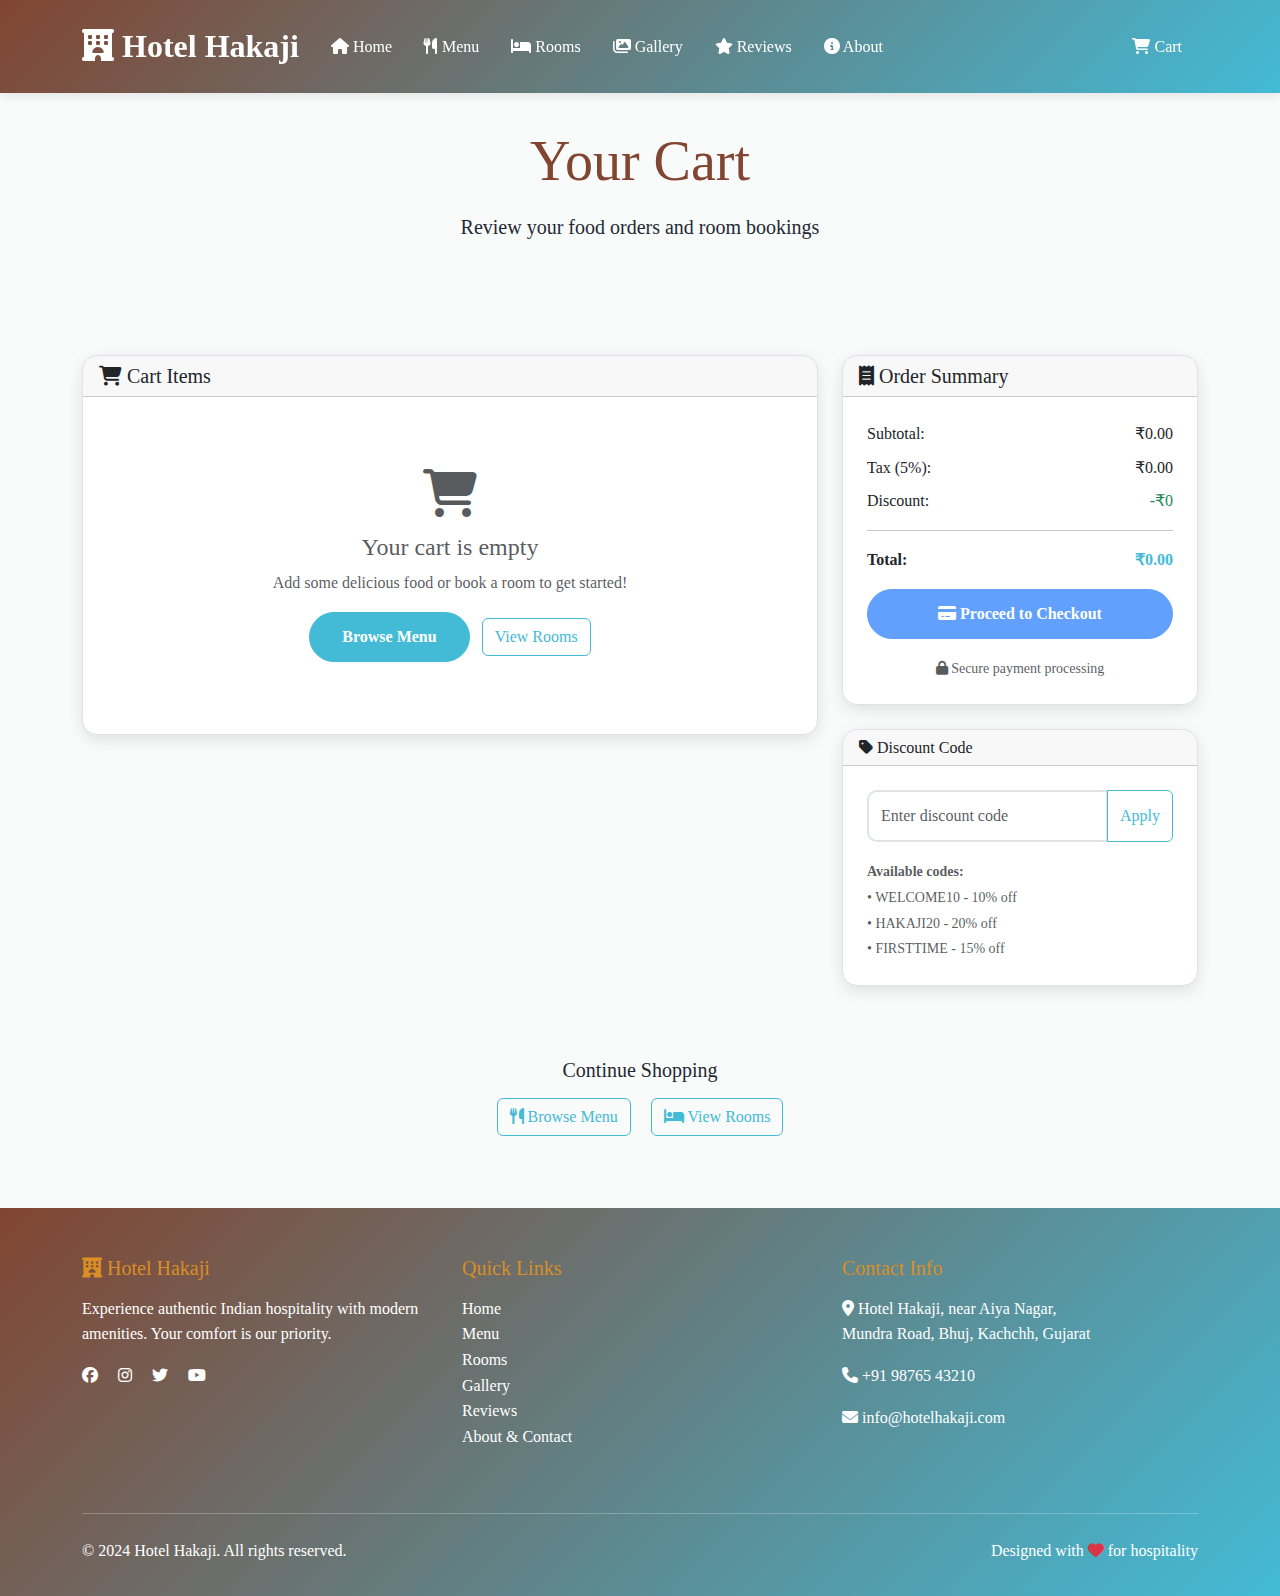
<file: cart.html>
<!DOCTYPE html>
<html lang="en">
<head>
    <meta charset="UTF-8">
    <meta name="viewport" content="width=device-width, initial-scale=1.0">
    <title>Shopping Cart - Hotel Hakaji</title>
    
    <!-- Bootstrap CSS -->
    <link href="https://cdn.jsdelivr.net/npm/bootstrap@5.3.0/dist/css/bootstrap.min.css" rel="stylesheet">
    
    <!-- Font Awesome -->
    <link rel="stylesheet" href="https://cdnjs.cloudflare.com/ajax/libs/font-awesome/6.4.0/css/all.min.css">
    
    <!-- Custom CSS -->
    <link rel="stylesheet" href="static/css/style.css">
</head>
<body>
    <!-- Navigation -->
    <nav class="navbar navbar-expand-lg navbar-dark fixed-top">
        <div class="container">
            <a class="navbar-brand" href="index.html">
                <i class="fas fa-hotel"></i> Hotel Hakaji
            </a>
            
            <button class="navbar-toggler" type="button" data-bs-toggle="collapse" data-bs-target="#navbarNav">
                <span class="navbar-toggler-icon"></span>
            </button>
            
            <div class="collapse navbar-collapse" id="navbarNav">
                <ul class="navbar-nav me-auto">
                    <li class="nav-item">
                        <a class="nav-link" href="index.html">
                            <i class="fas fa-home"></i> Home
                        </a>
                    </li>
                    <li class="nav-item">
                        <a class="nav-link" href="menu.html">
                            <i class="fas fa-utensils"></i> Menu
                        </a>
                    </li>
                    <li class="nav-item">
                        <a class="nav-link" href="rooms.html">
                            <i class="fas fa-bed"></i> Rooms
                        </a>
                    </li>
                    <li class="nav-item">
                        <a class="nav-link" href="gallery.html">
                            <i class="fas fa-images"></i> Gallery
                        </a>
                    </li>
                    <li class="nav-item">
                        <a class="nav-link" href="reviews.html">
                            <i class="fas fa-star"></i> Reviews
                        </a>
                    </li>
                    <li class="nav-item">
                        <a class="nav-link" href="about.html">
                            <i class="fas fa-info-circle"></i> About
                        </a>
                    </li>
                </ul>
                
                <ul class="navbar-nav">
                    <li class="nav-item">
                        <a class="nav-link position-relative active" href="cart.html">
                            <i class="fas fa-shopping-cart"></i> Cart
                            <span class="badge bg-danger rounded-pill position-absolute top-0 start-100 translate-middle" id="cart-count" style="display: none;">0</span>
                        </a>
                    </li>
                </ul>
            </div>
        </div>
    </nav>

    <div style="margin-top: 80px;"></div>

    <!-- Cart Header -->
    <section class="py-5 bg-light">
        <div class="container">
            <div class="text-center">
                <h1 class="display-4 text-secondary mb-3">Your Cart</h1>
                <p class="lead">Review your food orders and room bookings</p>
            </div>
        </div>
    </section>

    <!-- Cart Content -->
    <section class="py-5">
        <div class="container">
            <div class="row">
                <div class="col-lg-8">
                    <div class="card">
                        <div class="card-header">
                            <h5 class="mb-0">
                                <i class="fas fa-shopping-cart"></i> Cart Items
                            </h5>
                        </div>
                        <div class="card-body">
                            <div id="cart-items">
                                <!-- Cart items will be populated by JavaScript -->
                            </div>
                        </div>
                    </div>
                </div>
                
                <div class="col-lg-4">
                    <!-- Order Summary -->
                    <div class="card mb-4">
                        <div class="card-header">
                            <h5 class="mb-0">
                                <i class="fas fa-receipt"></i> Order Summary
                            </h5>
                        </div>
                        <div class="card-body">
                            <div class="d-flex justify-content-between mb-2">
                                <span>Subtotal:</span>
                                <span id="cart-subtotal">₹0</span>
                            </div>
                            <div class="d-flex justify-content-between mb-2">
                                <span>Tax (5%):</span>
                                <span id="cart-tax">₹0</span>
                            </div>
                            <div class="d-flex justify-content-between mb-3" id="discount-row" style="display: none;">
                                <span>Discount:</span>
                                <span id="cart-discount" class="text-success">-₹0</span>
                            </div>
                            <hr>
                            <div class="d-flex justify-content-between mb-3">
                                <strong>Total:</strong>
                                <strong id="cart-total" class="text-primary">₹0</strong>
                            </div>
                            
                            <button class="btn btn-primary w-100 mb-3" id="checkout-btn" onclick="handleCheckout()" disabled>
                                <i class="fas fa-credit-card"></i> Proceed to Checkout
                            </button>
                            
                            <div class="text-center">
                                <small class="text-muted">
                                    <i class="fas fa-lock"></i> Secure payment processing
                                </small>
                            </div>
                        </div>
                    </div>
                    
                    <!-- Discount Code -->
                    <div class="card">
                        <div class="card-header">
                            <h6 class="mb-0">
                                <i class="fas fa-tag"></i> Discount Code
                            </h6>
                        </div>
                        <div class="card-body">
                            <div class="input-group mb-3">
                                <input type="text" class="form-control" id="discount-code" placeholder="Enter discount code">
                                <button class="btn btn-outline-primary" type="button" onclick="applyDiscount()">
                                    Apply
                                </button>
                            </div>
                            <div id="discount-message" class="alert" style="display: none;"></div>
                            
                            <div class="mt-3">
                                <small class="text-muted">
                                    <strong>Available codes:</strong><br>
                                    • WELCOME10 - 10% off<br>
                                    • HAKAJI20 - 20% off<br>
                                    • FIRSTTIME - 15% off
                                </small>
                            </div>
                        </div>
                    </div>
                </div>
            </div>
        </div>
    </section>

    <!-- Continue Shopping -->
    <section class="py-4 bg-light">
        <div class="container">
            <div class="text-center">
                <h5 class="mb-3">Continue Shopping</h5>
                <a href="menu.html" class="btn btn-outline-primary me-3">
                    <i class="fas fa-utensils"></i> Browse Menu
                </a>
                <a href="rooms.html" class="btn btn-outline-primary">
                    <i class="fas fa-bed"></i> View Rooms
                </a>
            </div>
        </div>
    </section>

    <!-- Order History (if any) -->
    <section class="py-5" id="order-history-section" style="display: none;">
        <div class="container">
            <div class="card">
                <div class="card-header">
                    <h5 class="mb-0">
                        <i class="fas fa-history"></i> Previous Orders
                    </h5>
                </div>
                <div class="card-body">
                    <div id="order-history">
                        <!-- Order history will be populated by JavaScript -->
                    </div>
                </div>
            </div>
        </div>
    </section>

    <!-- Footer -->
    <footer class="mt-5">
        <div class="container">
            <div class="row">
                <div class="col-md-4 mb-4">
                    <h5><i class="fas fa-hotel"></i> Hotel Hakaji</h5>
                    <p>Experience authentic Indian hospitality with modern amenities. Your comfort is our priority.</p>
                    <div class="social-links">
                        <a href="#" class="me-3"><i class="fab fa-facebook"></i></a>
                        <a href="#" class="me-3"><i class="fab fa-instagram"></i></a>
                        <a href="#" class="me-3"><i class="fab fa-twitter"></i></a>
                        <a href="#"><i class="fab fa-youtube"></i></a>
                    </div>
                </div>
                
                <div class="col-md-4 mb-4">
                    <h5>Quick Links</h5>
                    <ul class="list-unstyled">
                        <li><a href="index.html">Home</a></li>
                        <li><a href="menu.html">Menu</a></li>
                        <li><a href="rooms.html">Rooms</a></li>
                        <li><a href="gallery.html">Gallery</a></li>
                        <li><a href="reviews.html">Reviews</a></li>
                        <li><a href="about.html">About & Contact</a></li>
                    </ul>
                </div>
                
                <div class="col-md-4 mb-4">
                    <h5>Contact Info</h5>
                    <p>
                        <i class="fas fa-map-marker-alt"></i>
                        Hotel Hakaji, near Aiya Nagar,<br>
                        Mundra Road, Bhuj, Kachchh, Gujarat
                    </p>
                    <p>
                        <i class="fas fa-phone"></i>
                        <a href="tel:+919876543210">+91 98765 43210</a>
                    </p>
                    <p>
                        <i class="fas fa-envelope"></i>
                        <a href="mailto:info@hotelhakaji.com">info@hotelhakaji.com</a>
                    </p>
                </div>
            </div>
            
            <hr class="my-4">
            <div class="row">
                <div class="col-md-6">
                    <p>&copy; 2024 Hotel Hakaji. All rights reserved.</p>
                </div>
                <div class="col-md-6 text-end">
                    <p>Designed with <i class="fas fa-heart text-danger"></i> for hospitality</p>
                </div>
            </div>
        </div>
    </footer>
    
    <!-- Bootstrap JS -->
    <script src="https://cdn.jsdelivr.net/npm/bootstrap@5.3.0/dist/js/bootstrap.bundle.min.js"></script>
    
    <!-- Custom JavaScript -->
    <script src="static/js/main.js"></script>
    <script src="static/js/cart.js"></script>
    <script src="static/js/booking.js"></script>
    <script src="static/js/gallery.js"></script>
    
    <script>
    // Initialize cart page when loaded
    document.addEventListener('DOMContentLoaded', function() {
        displayCart();
        displayOrderHistory();
        updateCartSummary();
    });

    function updateCartSummary() {
        const cart = getCart();
        const subtotal = cart.reduce((sum, item) => sum + (item.price * item.quantity), 0);
        const tax = subtotal * 0.05; // 5% tax
        
        // Check for applied discount
        const appliedDiscount = sessionStorage.getItem('applied-discount');
        let discountAmount = 0;
        
        if (appliedDiscount) {
            const discount = JSON.parse(appliedDiscount);
            discountAmount = (subtotal * discount.percentage) / 100;
            document.getElementById('discount-row').style.display = 'flex';
            document.getElementById('cart-discount').textContent = '-' + formatCurrency(discountAmount);
        }
        
        const total = subtotal + tax - discountAmount;
        
        document.getElementById('cart-subtotal').textContent = formatCurrency(subtotal);
        document.getElementById('cart-tax').textContent = formatCurrency(tax);
        document.getElementById('cart-total').textContent = formatCurrency(total);
    }

    function displayOrderHistory() {
        const orders = getOrderHistory();
        const historySection = document.getElementById('order-history-section');
        const historyContainer = document.getElementById('order-history');
        
        if (orders.length === 0) {
            historySection.style.display = 'none';
            return;
        }
        
        historySection.style.display = 'block';
        
        let historyHTML = '';
        orders.slice(0, 5).forEach(order => { // Show last 5 orders
            const orderDate = new Date(order.date).toLocaleDateString('en-IN');
            historyHTML += `
                <div class="border rounded p-3 mb-3">
                    <div class="row align-items-center">
                        <div class="col-md-3">
                            <strong>Order #${order.orderNumber}</strong><br>
                            <small class="text-muted">${orderDate}</small>
                        </div>
                        <div class="col-md-3">
                            <span class="badge bg-success">${order.status}</span>
                        </div>
                        <div class="col-md-3">
                            ${order.items.length} item${order.items.length > 1 ? 's' : ''}
                        </div>
                        <div class="col-md-3 text-end">
                            <strong>${formatCurrency(order.total)}</strong>
                        </div>
                    </div>
                </div>
            `;
        });
        
        historyContainer.innerHTML = historyHTML;
    }

    // Override the displayCart function to include summary updates
    const originalDisplayCart = displayCart;
    displayCart = function() {
        originalDisplayCart();
        updateCartSummary();
    };
    </script>
</body>
</html>
</file>
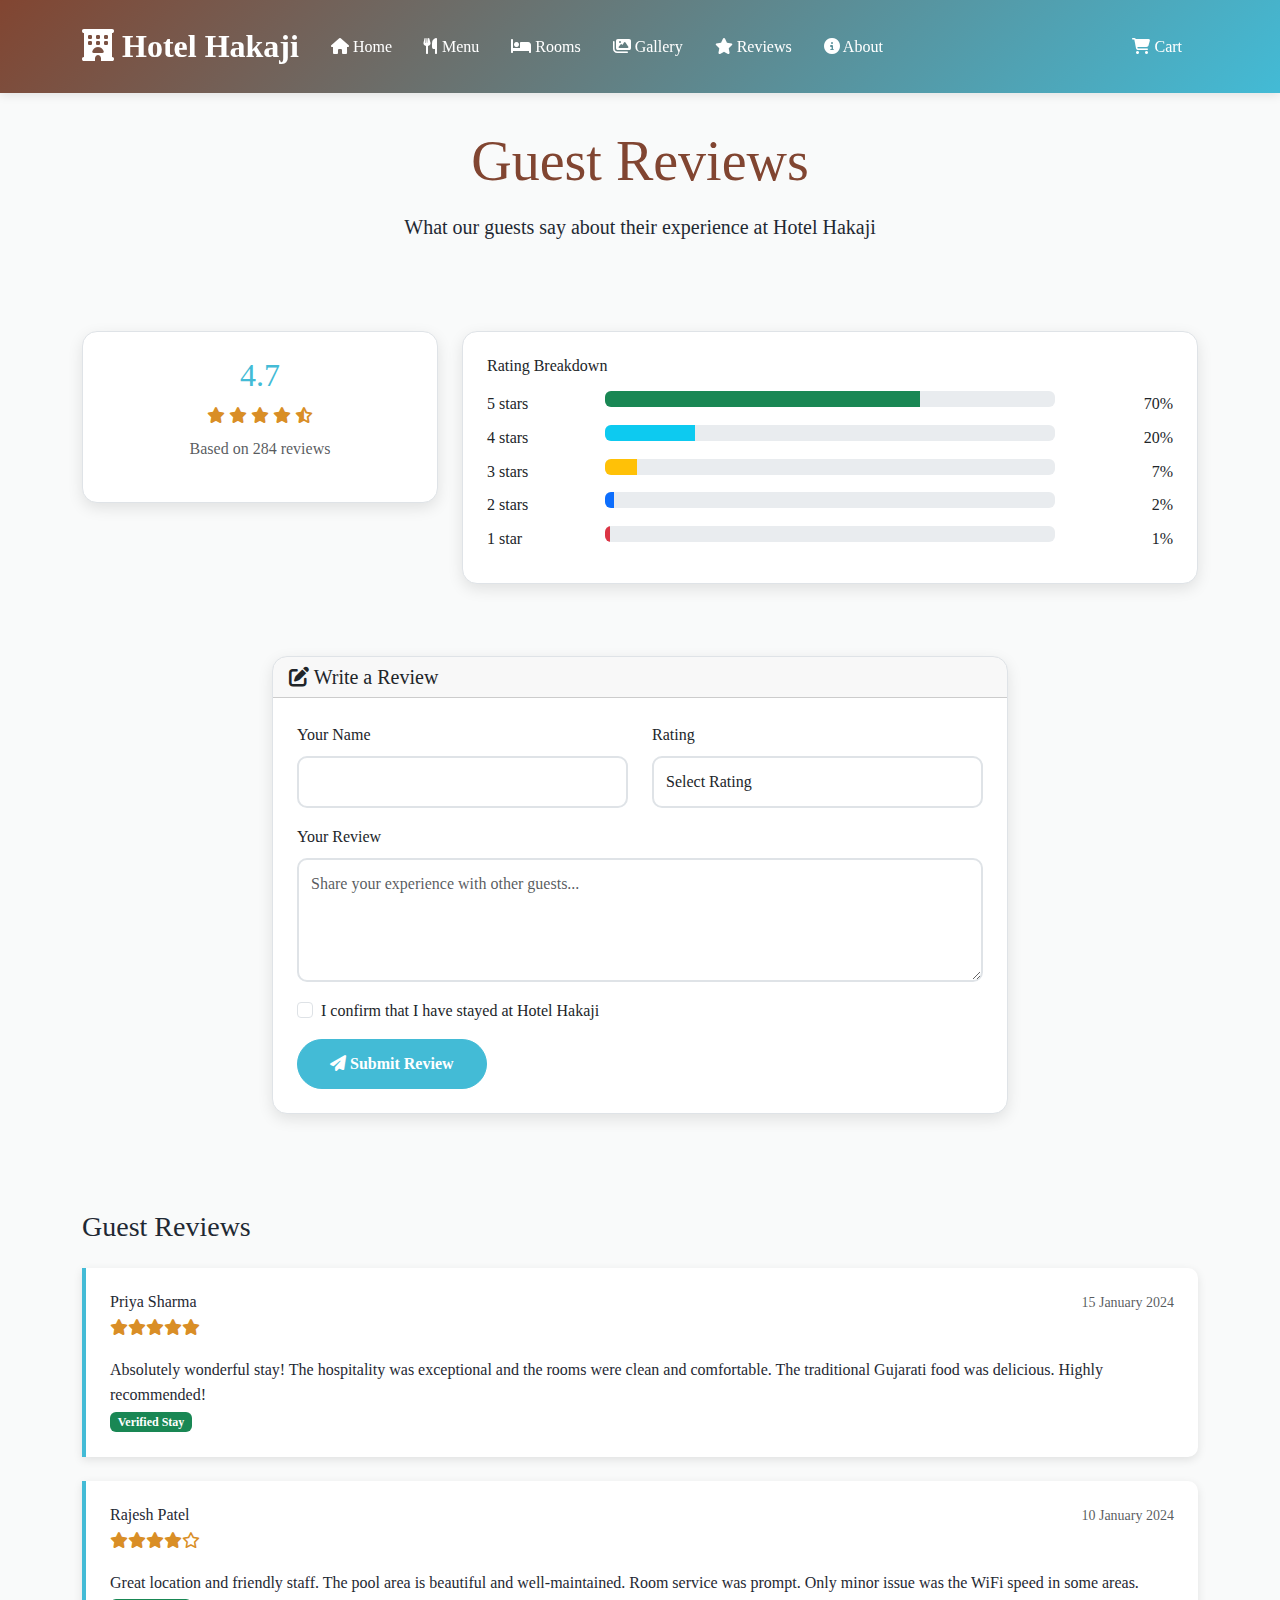
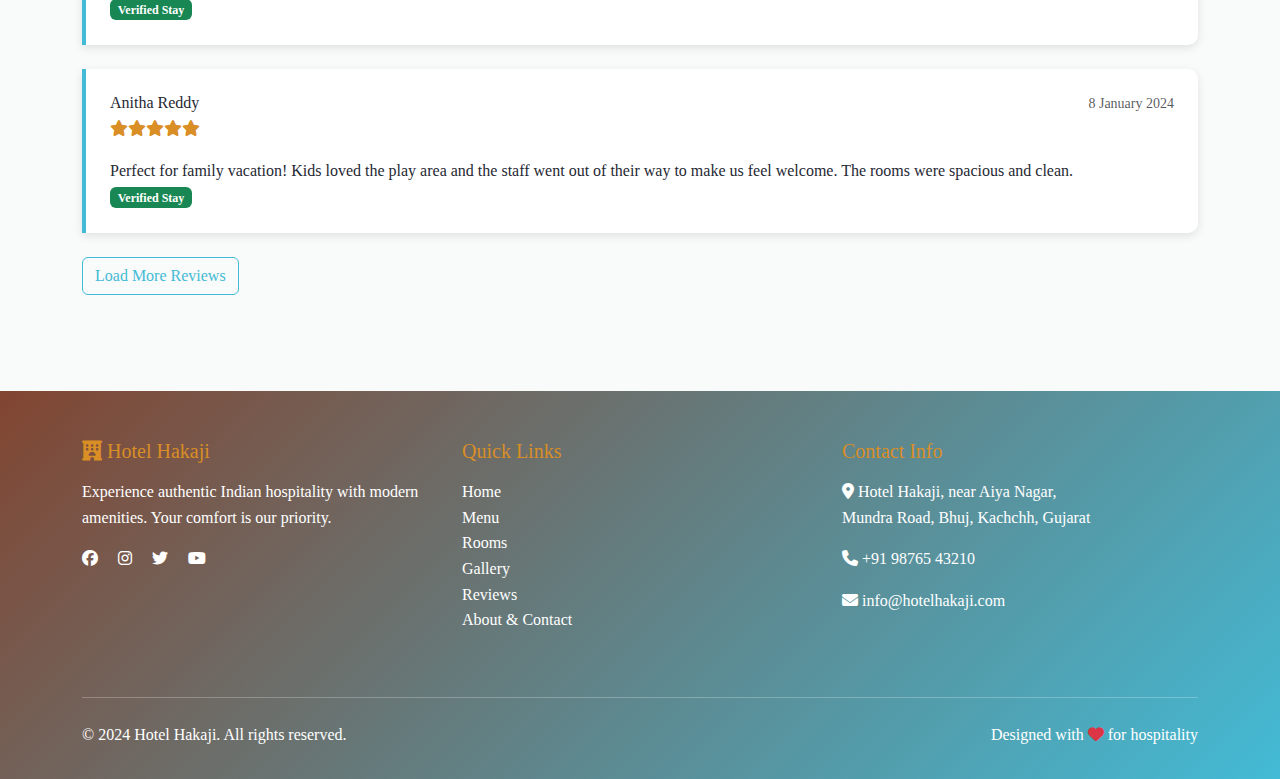
<file: reviews.html>
<!DOCTYPE html>
<html lang="en">
<head>
    <meta charset="UTF-8">
    <meta name="viewport" content="width=device-width, initial-scale=1.0">
    <title>Reviews & Ratings - Hotel Hakaji</title>
    
    <!-- Bootstrap CSS -->
    <link href="https://cdn.jsdelivr.net/npm/bootstrap@5.3.0/dist/css/bootstrap.min.css" rel="stylesheet">
    
    <!-- Font Awesome -->
    <link rel="stylesheet" href="https://cdnjs.cloudflare.com/ajax/libs/font-awesome/6.4.0/css/all.min.css">
    
    <!-- Custom CSS -->
    <link rel="stylesheet" href="static/css/style.css">
</head>
<body>
    <!-- Navigation -->
    <nav class="navbar navbar-expand-lg navbar-dark fixed-top">
        <div class="container">
            <a class="navbar-brand" href="index.html">
                <i class="fas fa-hotel"></i> Hotel Hakaji
            </a>
            
            <button class="navbar-toggler" type="button" data-bs-toggle="collapse" data-bs-target="#navbarNav">
                <span class="navbar-toggler-icon"></span>
            </button>
            
            <div class="collapse navbar-collapse" id="navbarNav">
                <ul class="navbar-nav me-auto">
                    <li class="nav-item">
                        <a class="nav-link" href="index.html">
                            <i class="fas fa-home"></i> Home
                        </a>
                    </li>
                    <li class="nav-item">
                        <a class="nav-link" href="menu.html">
                            <i class="fas fa-utensils"></i> Menu
                        </a>
                    </li>
                    <li class="nav-item">
                        <a class="nav-link" href="rooms.html">
                            <i class="fas fa-bed"></i> Rooms
                        </a>
                    </li>
                    <li class="nav-item">
                        <a class="nav-link" href="gallery.html">
                            <i class="fas fa-images"></i> Gallery
                        </a>
                    </li>
                    <li class="nav-item">
                        <a class="nav-link active" href="reviews.html">
                            <i class="fas fa-star"></i> Reviews
                        </a>
                    </li>
                    <li class="nav-item">
                        <a class="nav-link" href="about.html">
                            <i class="fas fa-info-circle"></i> About
                        </a>
                    </li>
                </ul>
                
                <ul class="navbar-nav">
                    <li class="nav-item">
                        <a class="nav-link position-relative" href="cart.html">
                            <i class="fas fa-shopping-cart"></i> Cart
                            <span class="badge bg-danger rounded-pill position-absolute top-0 start-100 translate-middle" id="cart-count" style="display: none;">0</span>
                        </a>
                    </li>
                </ul>
            </div>
        </div>
    </nav>

    <div style="margin-top: 80px;"></div>

    <!-- Reviews Header -->
    <section class="py-5 bg-light">
        <div class="container">
            <div class="text-center">
                <h1 class="display-4 text-secondary mb-3">Guest Reviews</h1>
                <p class="lead">What our guests say about their experience at Hotel Hakaji</p>
            </div>
        </div>
    </section>

    <!-- Rating Summary -->
    <section class="py-4">
        <div class="container">
            <div class="row">
                <div class="col-lg-4">
                    <div class="card text-center">
                        <div class="card-body">
                            <h2 class="text-primary mb-2">4.7</h2>
                            <div class="stars mb-2">
                                <i class="fas fa-star"></i>
                                <i class="fas fa-star"></i>
                                <i class="fas fa-star"></i>
                                <i class="fas fa-star"></i>
                                <i class="fas fa-star-half-alt"></i>
                            </div>
                            <p class="text-muted">Based on 284 reviews</p>
                        </div>
                    </div>
                </div>
                
                <div class="col-lg-8">
                    <div class="card">
                        <div class="card-body">
                            <h6 class="mb-3">Rating Breakdown</h6>
                            
                            <div class="row mb-2">
                                <div class="col-2">5 stars</div>
                                <div class="col-8">
                                    <div class="progress">
                                        <div class="progress-bar bg-success" style="width: 70%"></div>
                                    </div>
                                </div>
                                <div class="col-2 text-end">70%</div>
                            </div>
                            
                            <div class="row mb-2">
                                <div class="col-2">4 stars</div>
                                <div class="col-8">
                                    <div class="progress">
                                        <div class="progress-bar bg-info" style="width: 20%"></div>
                                    </div>
                                </div>
                                <div class="col-2 text-end">20%</div>
                            </div>
                            
                            <div class="row mb-2">
                                <div class="col-2">3 stars</div>
                                <div class="col-8">
                                    <div class="progress">
                                        <div class="progress-bar bg-warning" style="width: 7%"></div>
                                    </div>
                                </div>
                                <div class="col-2 text-end">7%</div>
                            </div>
                            
                            <div class="row mb-2">
                                <div class="col-2">2 stars</div>
                                <div class="col-8">
                                    <div class="progress">
                                        <div class="progress-bar bg-orange" style="width: 2%"></div>
                                    </div>
                                </div>
                                <div class="col-2 text-end">2%</div>
                            </div>
                            
                            <div class="row mb-2">
                                <div class="col-2">1 star</div>
                                <div class="col-8">
                                    <div class="progress">
                                        <div class="progress-bar bg-danger" style="width: 1%"></div>
                                    </div>
                                </div>
                                <div class="col-2 text-end">1%</div>
                            </div>
                        </div>
                    </div>
                </div>
            </div>
        </div>
    </section>

    <!-- Write Review -->
    <section class="py-5 bg-light">
        <div class="container">
            <div class="row justify-content-center">
                <div class="col-lg-8">
                    <div class="card">
                        <div class="card-header">
                            <h5 class="mb-0">
                                <i class="fas fa-edit"></i> Write a Review
                            </h5>
                        </div>
                        <div class="card-body">
                            <form id="reviewForm" onsubmit="handleReviewSubmission(event)">
                                <div class="row">
                                    <div class="col-md-6 mb-3">
                                        <label for="reviewerName" class="form-label">Your Name</label>
                                        <input type="text" class="form-control" id="reviewerName" name="name" required>
                                    </div>
                                    
                                    <div class="col-md-6 mb-3">
                                        <label for="rating" class="form-label">Rating</label>
                                        <select class="form-control" id="rating" name="rating" required>
                                            <option value="">Select Rating</option>
                                            <option value="5">5 Stars - Excellent</option>
                                            <option value="4">4 Stars - Very Good</option>
                                            <option value="3">3 Stars - Good</option>
                                            <option value="2">2 Stars - Fair</option>
                                            <option value="1">1 Star - Poor</option>
                                        </select>
                                    </div>
                                </div>
                                
                                <div class="mb-3">
                                    <label for="reviewComment" class="form-label">Your Review</label>
                                    <textarea class="form-control" id="reviewComment" name="comment" rows="4" 
                                              placeholder="Share your experience with other guests..." required></textarea>
                                </div>
                                
                                <div class="mb-3">
                                    <div class="form-check">
                                        <input class="form-check-input" type="checkbox" id="stayedAtHotel" required>
                                        <label class="form-check-label" for="stayedAtHotel">
                                            I confirm that I have stayed at Hotel Hakaji
                                        </label>
                                    </div>
                                </div>
                                
                                <button type="submit" class="btn btn-primary">
                                    <i class="fas fa-paper-plane"></i> Submit Review
                                </button>
                            </form>
                        </div>
                    </div>
                </div>
            </div>
        </div>
    </section>

    <!-- Reviews List -->
    <section class="py-5">
        <div class="container">
            <h3 class="mb-4">Guest Reviews</h3>
            <div id="reviews-container">
                <!-- Reviews will be populated by JavaScript -->
            </div>
            
            <!-- Load More Button -->
            <div class="text-center mt-4">
                <button class="btn btn-outline-primary" id="loadMoreBtn" onclick="loadMoreReviews()" style="display: none;">
                    Load More Reviews
                </button>
            </div>
        </div>
    </section>

    <!-- Footer -->
    <footer class="mt-5">
        <div class="container">
            <div class="row">
                <div class="col-md-4 mb-4">
                    <h5><i class="fas fa-hotel"></i> Hotel Hakaji</h5>
                    <p>Experience authentic Indian hospitality with modern amenities. Your comfort is our priority.</p>
                    <div class="social-links">
                        <a href="#" class="me-3"><i class="fab fa-facebook"></i></a>
                        <a href="#" class="me-3"><i class="fab fa-instagram"></i></a>
                        <a href="#" class="me-3"><i class="fab fa-twitter"></i></a>
                        <a href="#"><i class="fab fa-youtube"></i></a>
                    </div>
                </div>
                
                <div class="col-md-4 mb-4">
                    <h5>Quick Links</h5>
                    <ul class="list-unstyled">
                        <li><a href="index.html">Home</a></li>
                        <li><a href="menu.html">Menu</a></li>
                        <li><a href="rooms.html">Rooms</a></li>
                        <li><a href="gallery.html">Gallery</a></li>
                        <li><a href="reviews.html">Reviews</a></li>
                        <li><a href="about.html">About & Contact</a></li>
                    </ul>
                </div>
                
                <div class="col-md-4 mb-4">
                    <h5>Contact Info</h5>
                    <p>
                        <i class="fas fa-map-marker-alt"></i>
                        Hotel Hakaji, near Aiya Nagar,<br>
                        Mundra Road, Bhuj, Kachchh, Gujarat
                    </p>
                    <p>
                        <i class="fas fa-phone"></i>
                        <a href="tel:+919876543210">+91 98765 43210</a>
                    </p>
                    <p>
                        <i class="fas fa-envelope"></i>
                        <a href="mailto:info@hotelhakaji.com">info@hotelhakaji.com</a>
                    </p>
                </div>
            </div>
            
            <hr class="my-4">
            <div class="row">
                <div class="col-md-6">
                    <p>&copy; 2024 Hotel Hakaji. All rights reserved.</p>
                </div>
                <div class="col-md-6 text-end">
                    <p>Designed with <i class="fas fa-heart text-danger"></i> for hospitality</p>
                </div>
            </div>
        </div>
    </footer>
    
    <!-- Bootstrap JS -->
    <script src="https://cdn.jsdelivr.net/npm/bootstrap@5.3.0/dist/js/bootstrap.bundle.min.js"></script>
    
    <!-- Custom JavaScript -->
    <script src="static/js/main.js"></script>
    <script src="static/js/cart.js"></script>
    <script src="static/js/booking.js"></script>
    <script src="static/js/gallery.js"></script>
    
    <script>
    // Sample reviews for demonstration
    const sampleReviews = [
        {
            id: 1,
            name: "Priya Sharma",
            rating: 5,
            comment: "Absolutely wonderful stay! The hospitality was exceptional and the rooms were clean and comfortable. The traditional Gujarati food was delicious. Highly recommended!",
            date: "2024-01-15"
        },
        {
            id: 2,
            name: "Rajesh Patel",
            rating: 4,
            comment: "Great location and friendly staff. The pool area is beautiful and well-maintained. Room service was prompt. Only minor issue was the WiFi speed in some areas.",
            date: "2024-01-10"
        },
        {
            id: 3,
            name: "Anitha Reddy",
            rating: 5,
            comment: "Perfect for family vacation! Kids loved the play area and the staff went out of their way to make us feel welcome. The rooms were spacious and clean.",
            date: "2024-01-08"
        },
        {
            id: 4,
            name: "Mohammed Khan",
            rating: 4,
            comment: "Good value for money. The food in the restaurant was authentic and tasty. The hotel is well-located for exploring Bhuj. Would definitely stay again.",
            date: "2024-01-05"
        },
        {
            id: 5,
            name: "Sunita Mehta",
            rating: 5,
            comment: "Outstanding service! The staff remembered our preferences from our previous visit. The suite was luxurious and the amenities were top-notch.",
            date: "2024-01-03"
        },
        {
            id: 6,
            name: "Vikram Singh",
            rating: 4,
            comment: "Clean and comfortable rooms with beautiful views. The traditional decor adds to the authentic experience. Breakfast spread was excellent with local specialties.",
            date: "2023-12-28"
        }
    ];

    let displayedReviewsCount = 0;
    const reviewsPerPage = 3;

    function displayReviews() {
        const userReviews = getReviews();
        const allReviews = [...userReviews, ...sampleReviews];
        const reviewsContainer = document.getElementById('reviews-container');
        
        if (allReviews.length === 0) {
            reviewsContainer.innerHTML = `
                <div class="text-center py-5">
                    <i class="fas fa-comments fa-3x text-muted mb-3"></i>
                    <h4 class="text-muted">No reviews yet</h4>
                    <p class="text-muted">Be the first to share your experience!</p>
                </div>
            `;
            return;
        }
        
        // Sort reviews by date (newest first)
        allReviews.sort((a, b) => new Date(b.date) - new Date(a.date));
        
        let reviewsHTML = '';
        const reviewsToShow = allReviews.slice(0, displayedReviewsCount + reviewsPerPage);
        
        reviewsToShow.forEach(review => {
            const reviewDate = new Date(review.date).toLocaleDateString('en-IN', {
                year: 'numeric',
                month: 'long',
                day: 'numeric'
            });
            
            reviewsHTML += `
                <div class="review-card">
                    <div class="d-flex justify-content-between align-items-start mb-2">
                        <div>
                            <h6 class="mb-1">${review.name}</h6>
                            <div class="stars">
                                ${generateStarRating(review.rating)}
                            </div>
                        </div>
                        <small class="text-muted">${reviewDate}</small>
                    </div>
                    <p class="mb-0">${review.comment}</p>
                    ${review.id ? '<span class="badge bg-success">Verified Stay</span>' : ''}
                </div>
            `;
        });
        
        reviewsContainer.innerHTML = reviewsHTML;
        displayedReviewsCount = reviewsToShow.length;
        
        // Show/hide load more button
        const loadMoreBtn = document.getElementById('loadMoreBtn');
        if (displayedReviewsCount < allReviews.length) {
            loadMoreBtn.style.display = 'block';
        } else {
            loadMoreBtn.style.display = 'none';
        }
    }

    function loadMoreReviews() {
        displayReviews();
    }

    // Initialize reviews display
    document.addEventListener('DOMContentLoaded', function() {
        displayReviews();
    });

    // Override the review submission handler to refresh display
    const originalHandleReviewSubmission = handleReviewSubmission;
    handleReviewSubmission = function(event) {
        originalHandleReviewSubmission(event);
        setTimeout(() => {
            displayedReviewsCount = 0; // Reset to show new review at top
            displayReviews();
        }, 1000);
    };
    </script>
</body>
</html>
</file>
<file: static/css/style.css>
:root {
    --primary-color: 191 64% 55%; /* #D4A574 - Warm Gold */
    --secondary-color: 15 45% 35%; /* #7A4A2B - Rich Brown */
    --accent-color: 35 70% 50%; /* #E6A855 - Bright Gold */
    --background: 210 11% 98%; /* #F5F7FA - Light Background */
    --surface: 0 0% 100%; /* #FFFFFF - White */
    --text-primary: 210 24% 16%; /* #1F2937 - Dark Gray */
    --text-secondary: 210 14% 37%; /* #6B7280 - Medium Gray */
    --border: 210 14% 89%; /* #E5E7EB - Light Gray */
    --success: 142 76% 36%; /* #059669 - Green */
    --error: 0 84% 60%; /* #EF4444 - Red */
}

* {
    margin: 0;
    padding: 0;
    box-sizing: border-box;
}

body {
    font-family: 'Georgia', 'Times New Roman', serif;
    line-height: 1.6;
    color: hsl(var(--text-primary));
    background-color: hsl(var(--background));
}

/* Header and Navigation */
.navbar {
    background: linear-gradient(135deg, hsl(var(--secondary-color)), hsl(var(--primary-color)));
    box-shadow: 0 2px 10px rgba(0, 0, 0, 0.1);
    padding: 1rem 0;
}

.navbar-brand {
    font-size: 2rem;
    font-weight: bold;
    color: hsl(var(--surface)) !important;
    text-decoration: none;
}

.navbar-nav .nav-link {
    color: hsl(var(--surface)) !important;
    font-weight: 500;
    margin: 0 0.5rem;
    transition: color 0.3s ease;
}

.navbar-nav .nav-link:hover {
    color: hsl(var(--accent-color)) !important;
}

.navbar-toggler {
    border-color: hsl(var(--surface));
}

.navbar-toggler-icon {
    background-image: url("data:image/svg+xml,%3csvg xmlns='http://www.w3.org/2000/svg' viewBox='0 0 30 30'%3e%3cpath stroke='rgba%28255, 255, 255, 0.85%29' stroke-linecap='round' stroke-miterlimit='10' stroke-width='2' d='M4 7h22M4 15h22M4 23h22'/%3e%3c/svg%3e");
}

/* Hero Section */
.hero {
    background: linear-gradient(rgba(0, 0, 0, 0.4), rgba(0, 0, 0, 0.4)), url('https://pixabay.com/get/g15c3aa8c5509961797b14c45f2c88fa2093c5059a2fd003888f0bc8432001a17320582a92cddbaa39c13dc5878c0b42fd20a1e04107d26277c6bd6325c0f1cd9_1280.jpg');
    background-size: cover;
    background-position: center;
    height: 100vh;
    display: flex;
    align-items: center;
    text-align: center;
    color: hsl(var(--surface));
}

.hero h1 {
    font-size: 4rem;
    font-weight: bold;
    margin-bottom: 1rem;
    text-shadow: 2px 2px 4px rgba(0, 0, 0, 0.5);
}

.hero p {
    font-size: 1.5rem;
    margin-bottom: 2rem;
    text-shadow: 1px 1px 2px rgba(0, 0, 0, 0.5);
}

/* Buttons */
.btn-primary {
    background-color: hsl(var(--primary-color));
    border-color: hsl(var(--primary-color));
    color: hsl(var(--surface));
    font-weight: 600;
    padding: 0.75rem 2rem;
    border-radius: 50px;
    transition: all 0.3s ease;
}

.btn-primary:hover {
    background-color: hsl(var(--accent-color));
    border-color: hsl(var(--accent-color));
    transform: translateY(-2px);
    box-shadow: 0 5px 15px rgba(0, 0, 0, 0.2);
}

.btn-outline-primary {
    color: hsl(var(--primary-color));
    border-color: hsl(var(--primary-color));
    background-color: transparent;
}

.btn-outline-primary:hover {
    background-color: hsl(var(--primary-color));
    border-color: hsl(var(--primary-color));
}

/* Cards */
.card {
    border: 1px solid hsl(var(--border));
    border-radius: 15px;
    box-shadow: 0 5px 15px rgba(0, 0, 0, 0.1);
    transition: transform 0.3s ease, box-shadow 0.3s ease;
    overflow: hidden;
}

.card:hover {
    transform: translateY(-5px);
    box-shadow: 0 10px 30px rgba(0, 0, 0, 0.15);
}

.card-img-top {
    height: 200px;
    object-fit: cover;
    transition: transform 0.3s ease;
}

.card:hover .card-img-top {
    transform: scale(1.05);
}

.card-body {
    padding: 1.5rem;
}

.card-title {
    color: hsl(var(--secondary-color));
    font-weight: bold;
    margin-bottom: 0.5rem;
}

.card-text {
    color: hsl(var(--text-secondary));
    margin-bottom: 1rem;
}

/* Menu Items */
.menu-item {
    background: hsl(var(--surface));
    border-radius: 15px;
    padding: 1.5rem;
    margin-bottom: 1.5rem;
    box-shadow: 0 3px 10px rgba(0, 0, 0, 0.1);
    transition: transform 0.3s ease;
}

.menu-item:hover {
    transform: translateY(-3px);
}

.menu-item h5 {
    color: hsl(var(--secondary-color));
    font-weight: bold;
}

.menu-item .price {
    color: hsl(var(--primary-color));
    font-weight: bold;
    font-size: 1.2rem;
}

/* Room Cards */
.room-card {
    background: hsl(var(--surface));
    border-radius: 15px;
    overflow: hidden;
    box-shadow: 0 5px 20px rgba(0, 0, 0, 0.1);
    margin-bottom: 2rem;
}

.room-card img {
    height: 250px;
    object-fit: cover;
}

.room-features {
    list-style: none;
    padding: 0;
}

.room-features li {
    padding: 0.25rem 0;
    color: hsl(var(--text-secondary));
}

.room-features li i {
    color: hsl(var(--primary-color));
    margin-right: 0.5rem;
}

/* Gallery */
.gallery-grid {
    display: grid;
    grid-template-columns: repeat(auto-fit, minmax(300px, 1fr));
    gap: 1.5rem;
    padding: 2rem 0;
}

.gallery-item {
    border-radius: 15px;
    overflow: hidden;
    box-shadow: 0 5px 15px rgba(0, 0, 0, 0.1);
    transition: transform 0.3s ease;
}

.gallery-item:hover {
    transform: scale(1.02);
}

.gallery-item img {
    width: 100%;
    height: 250px;
    object-fit: cover;
}

/* Cart */
.cart-item {
    background: hsl(var(--surface));
    border: 1px solid hsl(var(--border));
    border-radius: 10px;
    padding: 1rem;
    margin-bottom: 1rem;
}

.cart-total {
    background: linear-gradient(135deg, hsl(var(--primary-color)), hsl(var(--accent-color)));
    color: hsl(var(--surface));
    padding: 2rem;
    border-radius: 15px;
    text-align: center;
}

/* Reviews */
.review-card {
    background: hsl(var(--surface));
    border-left: 4px solid hsl(var(--primary-color));
    padding: 1.5rem;
    margin-bottom: 1.5rem;
    border-radius: 0 10px 10px 0;
    box-shadow: 0 3px 10px rgba(0, 0, 0, 0.1);
}

.stars {
    color: hsl(var(--accent-color));
    margin-bottom: 0.5rem;
}

/* Forms */
.form-control {
    border: 2px solid hsl(var(--border));
    border-radius: 10px;
    padding: 0.75rem;
    transition: border-color 0.3s ease;
}

.form-control:focus {
    border-color: hsl(var(--primary-color));
    box-shadow: 0 0 0 0.2rem hsla(var(--primary-color), 0.25);
}

/* Utilities */
.text-primary {
    color: hsl(var(--primary-color)) !important;
}

.text-secondary {
    color: hsl(var(--secondary-color)) !important;
}

.bg-light {
    background-color: hsl(var(--background)) !important;
}

/* Responsive Design */
@media (max-width: 768px) {
    .hero h1 {
        font-size: 2.5rem;
    }
    
    .hero p {
        font-size: 1.2rem;
    }
    
    .navbar-brand {
        font-size: 1.5rem;
    }
    
    .gallery-grid {
        grid-template-columns: 1fr;
    }
}

/* Loading and Success States */
.loading {
    display: none;
    text-align: center;
    padding: 2rem;
}

.success-message {
    background-color: hsl(var(--success));
    color: hsl(var(--surface));
    padding: 1rem;
    border-radius: 10px;
    margin: 1rem 0;
    display: none;
}

.error-message {
    background-color: hsl(var(--error));
    color: hsl(var(--surface));
    padding: 1rem;
    border-radius: 10px;
    margin: 1rem 0;
    display: none;
}

/* Footer */
footer {
    background: linear-gradient(135deg, hsl(var(--secondary-color)), hsl(var(--primary-color)));
    color: hsl(var(--surface));
    padding: 3rem 0 1rem 0;
    margin-top: 4rem;
}

footer h5 {
    color: hsl(var(--accent-color));
    margin-bottom: 1rem;
}

footer a {
    color: hsl(var(--surface));
    text-decoration: none;
    transition: color 0.3s ease;
}

footer a:hover {
    color: hsl(var(--accent-color));
}
</file>
